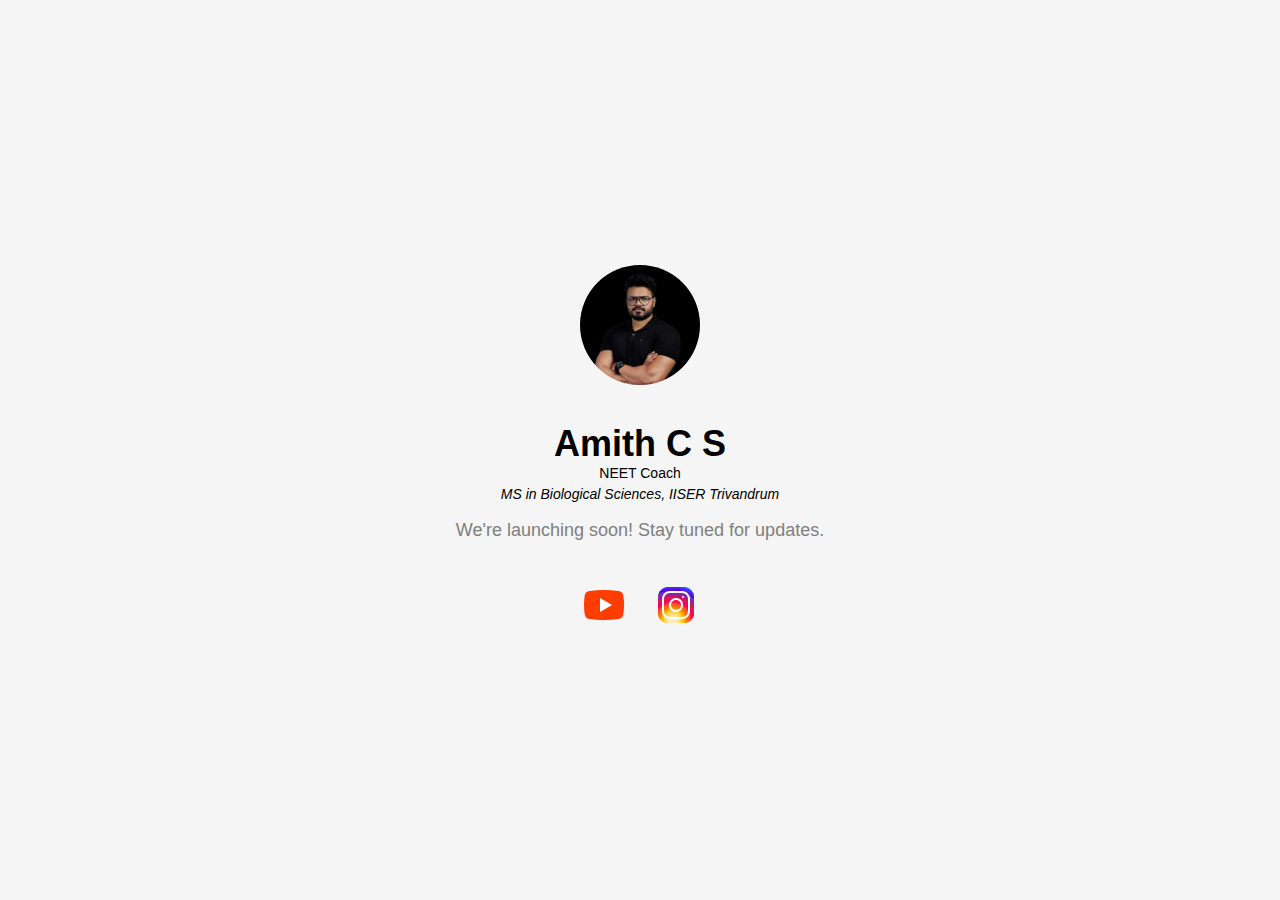
<file: index.html>
<!DOCTYPE html>
<html lang="en">
<head>
    <meta charset="UTF-8">
    <meta name="viewport" content="width=device-width, initial-scale=1.0">


      <meta name="author" content="Amith C S">

      <meta name="description" content="Hey NEET aspirants! Crack your NEET exam with Amith, your expert biology teacher, an IISER Trivandrum alum. Dive deep into comprehensive video lessons where complex NEET biology topics are broken down into easy-to-understand concepts. What makes Amith's Masterclass special? In-depth explanations ensure you grasp the core concepts of biology. Complex topics are made approachable through engaging explanations and hand-drawn diagrams. Focused on NEET, all lessons are tailored to the NEET syllabus, helping you excel in the exam. Ready to ace your NEET Biology? Subscribe now and unlock a treasure trove of valuable resources!"/>
      <meta name="keywords" content="Amith Sir, IISER, Amith CS, NEET Biology, biology teacher, NEET preparation, biology lessons, online tutoring, NEET coaching, biology exam, NEET syllabus, biology concepts, NEET study materials, biology resources, NEET practice questions, biology courses, NEET exam tips, NEET Xylem, NEET Malayalam, NEET Zoology, NEET revision">


      <meta property="og:title" content="Amith C S | NEET Coach">
      <meta property="og:description" content="Crack your NEET exam with Amith, your expert biology teacher, an IISER Trivandrum alum. Dive deep into comprehensive video lessons where complex NEET biology topics are broken down into easy-to-understand concepts.">
      <meta property="og:image" content="https://amithcs.in/assets/images/CardAmith.png">


    <title>Amith C S | NEET Coach</title>
    <style>
        body {
            font-family: Arial, sans-serif;
            margin: 0;
            padding: 0;
            background-color: #f5f5f5;
            display: flex;
            justify-content: center;
            align-items: center;
            height: 100vh;
        }

        .container {
            text-align: center;
        }

        .avatar {
            border-radius: 50%;
            width: 120px;
            height: 120px;
            margin-bottom: 10px;
        }

        h1 {
            font-size: 36px;
            margin-bottom: 0px;
        }

        h2 {
            font-size: 14px;
            margin-top: 0;
            margin-bottom: 5px;
            font-weight: 300;
        }

        h3 {
            font-size: 14px;
            margin-top: 0;
            margin-bottom: 20px;
            font-weight: 300;
        }

        p {
            font-size: 18px;
            margin-bottom: 40px;
        }

        .social-icons {
            margin-top: 20px;
        }

        .social-icons a {
            margin: 0 10px;
            color: #333;
            text-decoration: none;
            font-size: 24px;
        }
    </style>

    <link rel="shortcut icon" href="assets/images/favicon.ico">

</head>
<body>
    <div class="container">
        <img class="avatar" src="assets/images/avatar.jpg" alt="Amith C S">
        <h1>Amith C S</h1>
        <h2><b>NEET Coach</b></h2>
        <h2><i>MS in Biological Sciences, IISER Trivandrum</i></h2>
        <p style="color: grey">We're launching soon! Stay tuned for updates.</p>
        <div class="social-icons">
            <a href="https://www.youtube.com/@AmithsMasterclass"><img src="assets/social-icons/youtube.png" alt="YouTube"></a>
            <a href="https://www.instagram.com/amiths_masterclass"><img src="assets/social-icons/instagram.png" alt="Instagram"></a>
        </div>
    </div>
</body>
</html>
</file>
